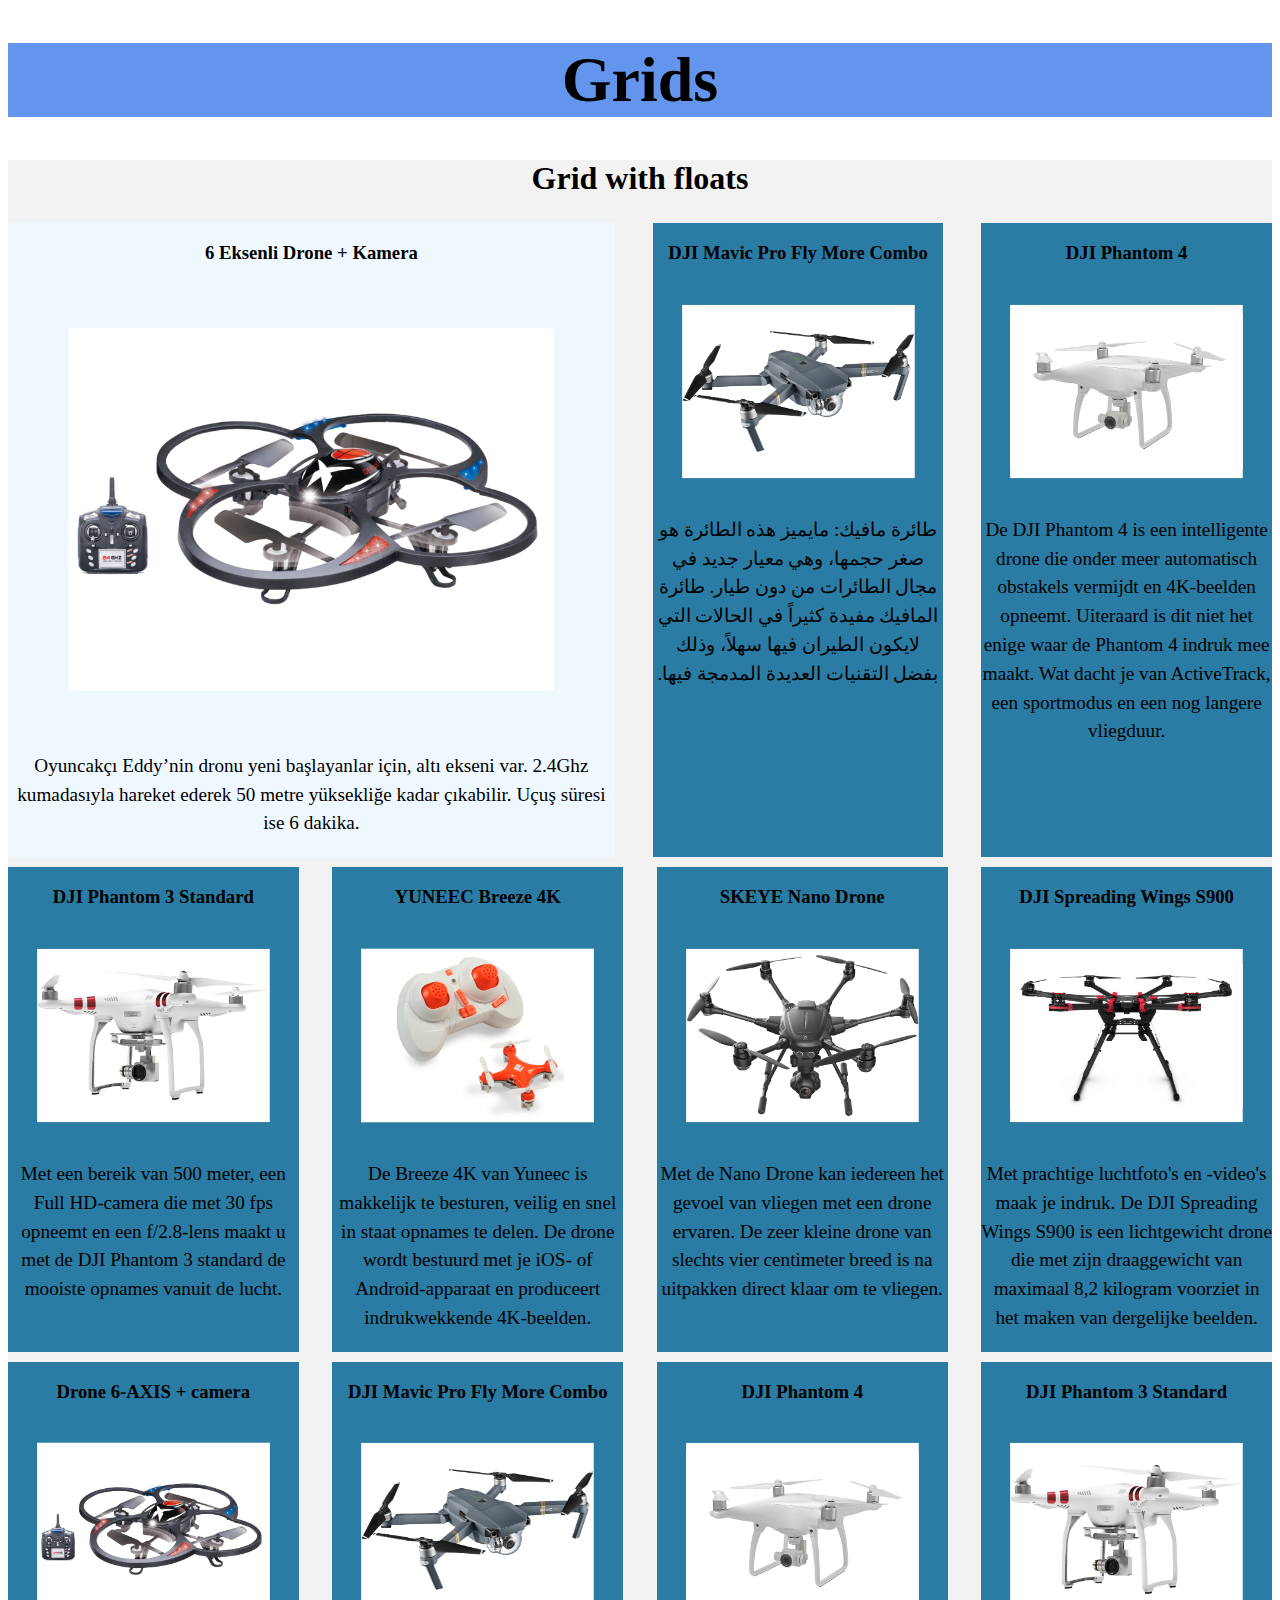
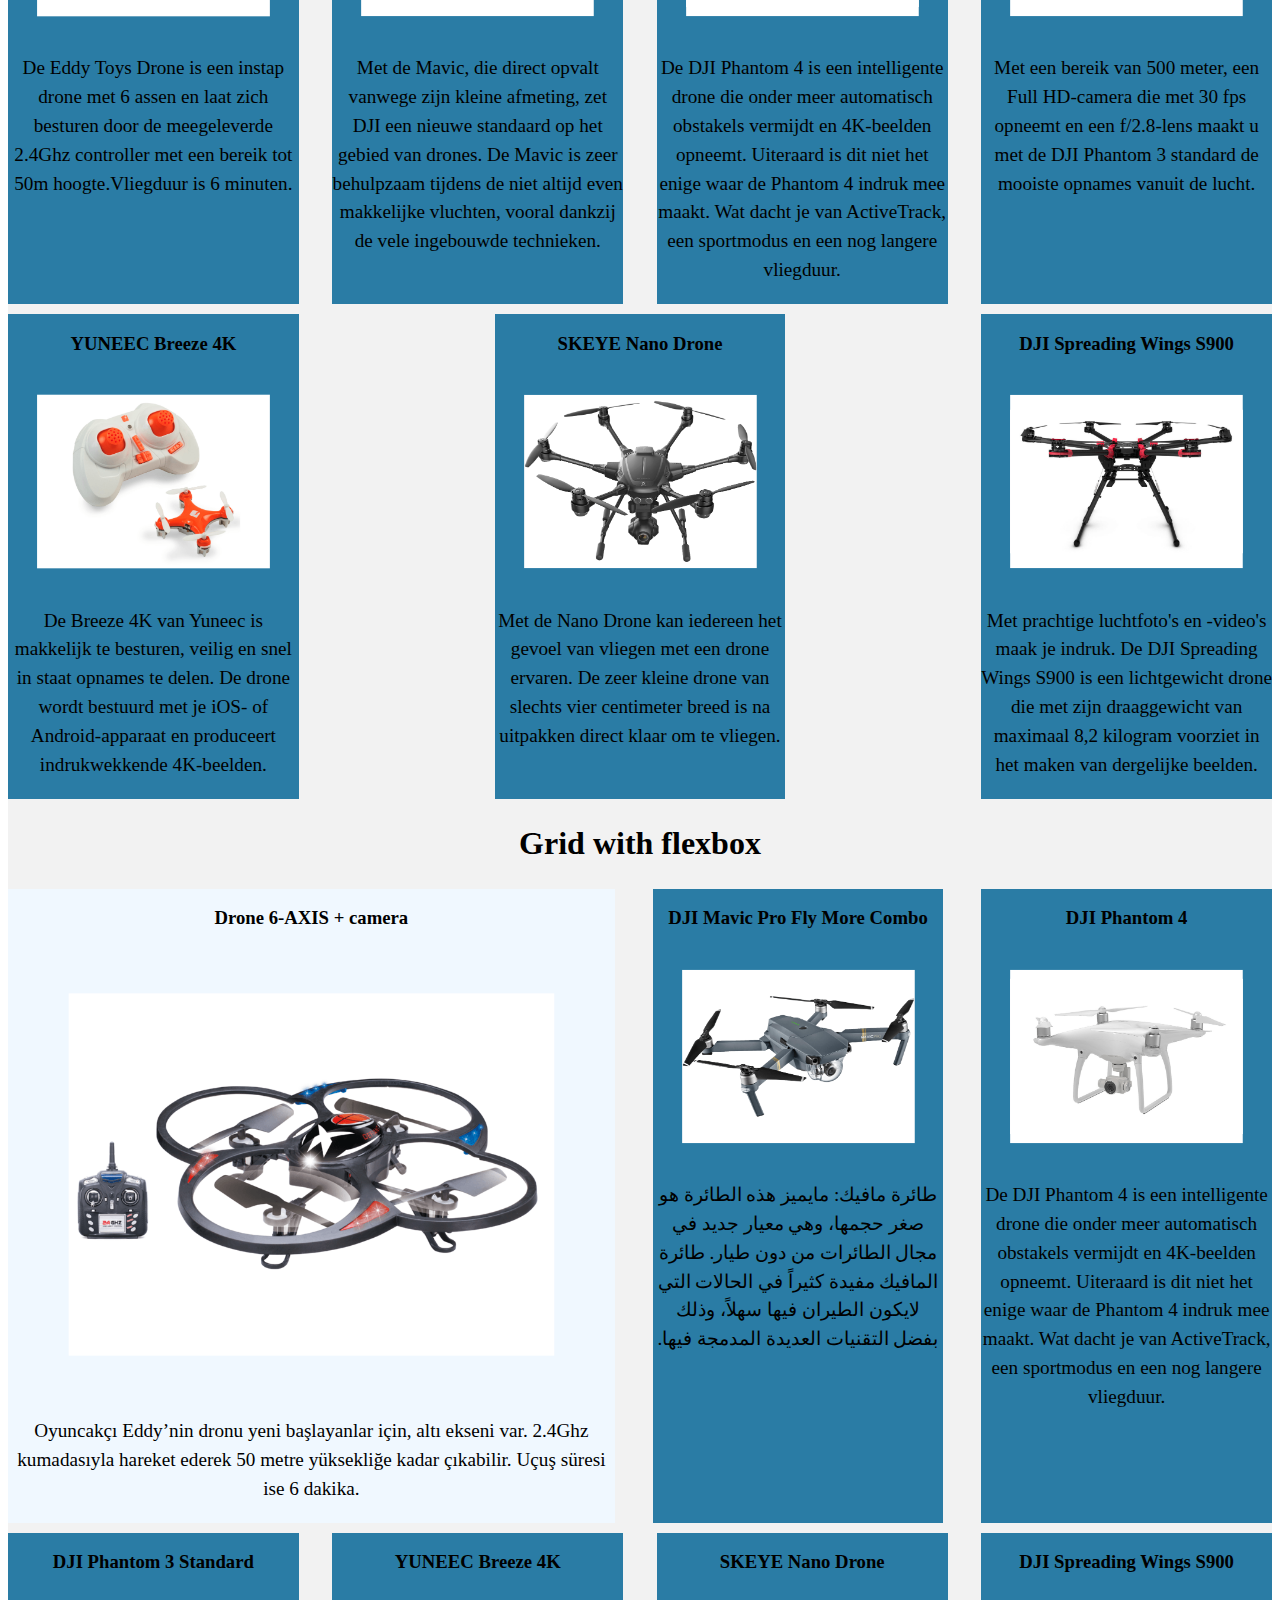
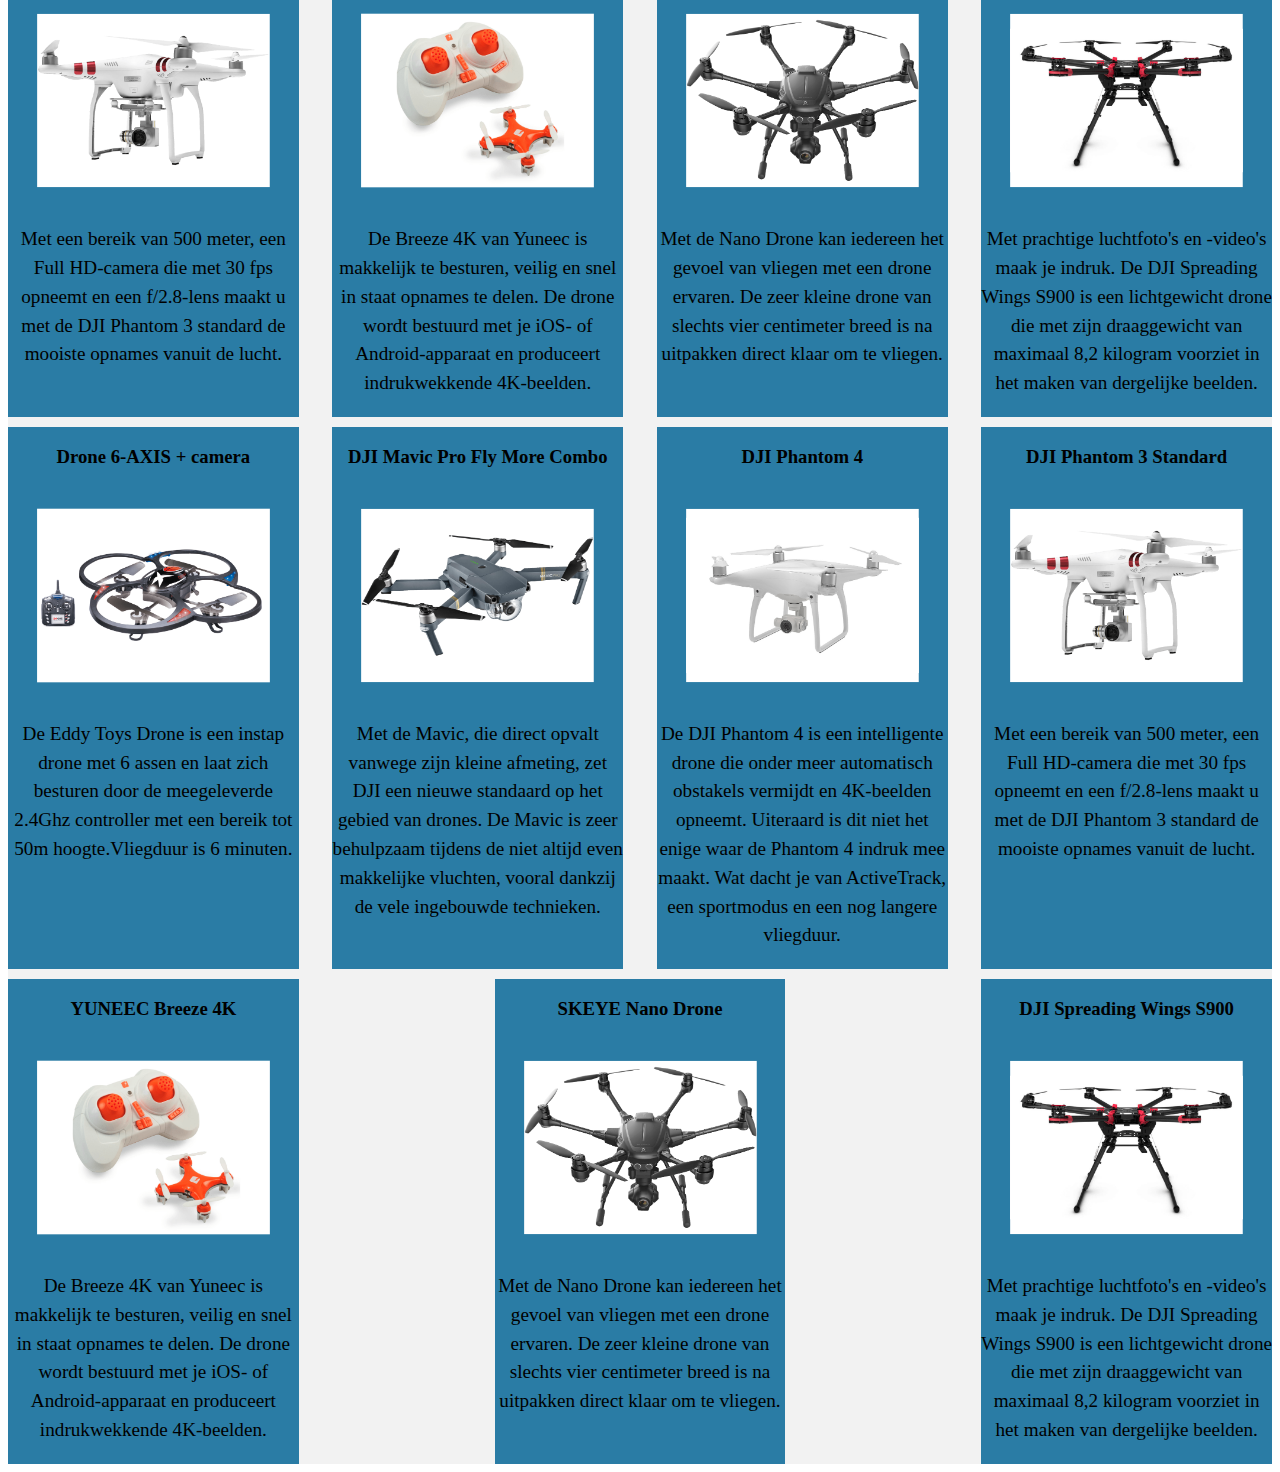
<file: week2_html_css/index.html>
<!doctype html>
<html>
    <head>
        <meta charset="utf-8">
        <meta name="viewport" content="width=device-width, initial-scale=1.0">
        <title>Grids</title>
        <link rel="stylesheet" href="style3.css">
    </head>
    <body>
        <header>
            <h1>Grids</h1>
        </header>
        <main>
            <section>
                <h2>Grid with floats</h2>
                <ul id="grid-flex">
                    <li class="grid-item">
                        <h3>6 Eksenli Drone + Kamera</h3>
                        <img src="images/drone1.png">
                        <p>Oyuncakçı Eddy’nin dronu yeni başlayanlar için, altı ekseni var. 2.4Ghz kumadasıyla hareket ederek 50 metre yüksekliğe kadar çıkabilir. Uçuş süresi ise 6 dakika.</p>
                    </li>
                    <li class="grid-item">
                        <h3>DJI Mavic Pro Fly More Combo</h3>
                        <img src="images/drone2.png">
                         <p dir="rtl">طائرة مافيك: مايميز هذه الطائرة هو صغر حجمها، وهي معيار جديد في مجال الطائرات من دون طيار. طائرة المافيك مفيدة كثيراً في الحالات التي لايكون الطيران فيها سهلاً، وذلك بفضل التقنيات العديدة المدمجة فيها.</p>
                    </li>
                    <li class="grid-item">
                        <h3>DJI Phantom 4</h3>
                        <img src="images/drone3.png">
                        <p>De DJI Phantom 4 is een intelligente drone die onder meer automatisch obstakels vermijdt en 4K-beelden opneemt. Uiteraard is dit niet het enige waar de Phantom 4 indruk mee maakt. Wat dacht je van ActiveTrack, een sportmodus en een nog langere vliegduur.</p>
                    </li>
                    <li class="grid-item">
                        <h3>DJI Phantom 3 Standard</h3>
                        <img src="images/drone4.png">
                        <p>Met een bereik van 500 meter, een Full HD-camera die met 30 fps opneemt en een f/2.8-lens maakt u met de DJI Phantom 3 standard de mooiste opnames vanuit de lucht.</p>
                    </li>
                    <li class="grid-item">
                        <h3>YUNEEC Breeze 4K</h3>
                        <img src="images/drone5.png">
                        <p>De Breeze 4K van Yuneec is makkelijk te besturen, veilig en snel in staat opnames te delen. De drone wordt bestuurd met je iOS- of Android-apparaat en produceert indrukwekkende 4K-beelden.</p>
                    </li>
                    <li class="grid-item">
                        <h3>SKEYE Nano Drone</h3>
                        <img src="images/drone6.png">
                        <p>Met de Nano Drone kan iedereen het gevoel van vliegen met een drone ervaren. De zeer kleine drone van slechts vier centimeter breed is na uitpakken direct klaar om te vliegen.</p>
                    </li>
                    <li class="grid-item">
                        <h3>DJI Spreading Wings S900</h3>
                        <img src="images/drone7.png">
                        <p>Met prachtige luchtfoto's en -video's maak je indruk. De DJI Spreading Wings S900 is een lichtgewicht drone die met zijn draaggewicht van maximaal 8,2 kilogram voorziet in het maken van dergelijke beelden.</p>
                    </li>
                    <li class="grid-item">
                        <h3>Drone 6-AXIS + camera</h3>
                        <img src="images/drone1.png">
                        <p>De Eddy Toys Drone is een instap drone met 6 assen en laat zich besturen door de meegeleverde 2.4Ghz controller met een bereik tot 50m hoogte.Vliegduur is 6 minuten.</p>
                    </li>
                    <li class="grid-item">
                        <h3>DJI Mavic Pro Fly More Combo</h3>
                        <img src="images/drone2.png">
                        <p>Met de Mavic, die direct opvalt vanwege zijn kleine afmeting, zet DJI een nieuwe standaard op het gebied van drones. De Mavic is zeer behulpzaam tijdens de niet altijd even makkelijke vluchten, vooral dankzij de vele ingebouwde technieken.</p>
                    </li>
                    <li class="grid-item">
                        <h3>DJI Phantom 4</h3>
                        <img src="images/drone3.png">
                        <p>De DJI Phantom 4 is een intelligente drone die onder meer automatisch obstakels vermijdt en 4K-beelden opneemt. Uiteraard is dit niet het enige waar de Phantom 4 indruk mee maakt. Wat dacht je van ActiveTrack, een sportmodus en een nog langere vliegduur.</p>
                    </li>
                    <li class="grid-item">
                        <h3>DJI Phantom 3 Standard</h3>
                        <img src="images/drone4.png">
                        <p>Met een bereik van 500 meter, een Full HD-camera die met 30 fps opneemt en een f/2.8-lens maakt u met de DJI Phantom 3 standard de mooiste opnames vanuit de lucht.</p>
                    </li>
                    <li class="grid-item">
                        <h3>YUNEEC Breeze 4K</h3>
                        <img src="images/drone5.png">
                        <p>De Breeze 4K van Yuneec is makkelijk te besturen, veilig en snel in staat opnames te delen. De drone wordt bestuurd met je iOS- of Android-apparaat en produceert indrukwekkende 4K-beelden.</p>
                    </li>
                    <li class="grid-item">
                        <h3>SKEYE Nano Drone</h3>
                        <img src="images/drone6.png">
                        <p>Met de Nano Drone kan iedereen het gevoel van vliegen met een drone ervaren. De zeer kleine drone van slechts vier centimeter breed is na uitpakken direct klaar om te vliegen.</p>
                    </li>
                    <li class="grid-item">
                        <h3>DJI Spreading Wings S900</h3>
                        <img src="images/drone7.png">
                        <p>Met prachtige luchtfoto's en -video's maak je indruk. De DJI Spreading Wings S900 is een lichtgewicht drone die met zijn draaggewicht van maximaal 8,2 kilogram voorziet in het maken van dergelijke beelden.</p>
                    </li>
                </ul>
                
            </section>
            <section>
                <h2>Grid with flexbox</h2>
                <ul id="grid-flex">
                    <li class="grid-item">
                        <h3>Drone 6-AXIS + camera</h3>
                        <img src="images/drone1.png">
                        <p>Oyuncakçı Eddy’nin dronu yeni başlayanlar için, altı ekseni var. 2.4Ghz kumadasıyla hareket ederek 50 metre yüksekliğe kadar çıkabilir. Uçuş süresi ise 6 dakika.</p>
                    </li>
                    <li class="grid-item">
                        <h3>DJI Mavic Pro Fly More Combo</h3>
                        <img src="images/drone2.png">
                         <p dir="rtl">طائرة مافيك: مايميز هذه الطائرة هو صغر حجمها، وهي معيار جديد في مجال الطائرات من دون طيار. طائرة المافيك مفيدة كثيراً في الحالات التي لايكون الطيران فيها سهلاً، وذلك بفضل التقنيات العديدة المدمجة فيها.</p>
                    </li>
                    <li class="grid-item">
                        <h3>DJI Phantom 4</h3>
                        <img src="images/drone3.png">
                        <p>De DJI Phantom 4 is een intelligente drone die onder meer automatisch obstakels vermijdt en 4K-beelden opneemt. Uiteraard is dit niet het enige waar de Phantom 4 indruk mee maakt. Wat dacht je van ActiveTrack, een sportmodus en een nog langere vliegduur.</p>
                    </li>
                    <li class="grid-item">
                        <h3>DJI Phantom 3 Standard</h3>
                        <img src="images/drone4.png">
                        <p>Met een bereik van 500 meter, een Full HD-camera die met 30 fps opneemt en een f/2.8-lens maakt u met de DJI Phantom 3 standard de mooiste opnames vanuit de lucht.</p>
                    </li>
                    <li class="grid-item">
                        <h3>YUNEEC Breeze 4K</h3>
                        <img src="images/drone5.png">
                        <p>De Breeze 4K van Yuneec is makkelijk te besturen, veilig en snel in staat opnames te delen. De drone wordt bestuurd met je iOS- of Android-apparaat en produceert indrukwekkende 4K-beelden.</p>
                    </li>
                    <li class="grid-item">
                        <h3>SKEYE Nano Drone</h3>
                        <img src="images/drone6.png">
                        <p>Met de Nano Drone kan iedereen het gevoel van vliegen met een drone ervaren. De zeer kleine drone van slechts vier centimeter breed is na uitpakken direct klaar om te vliegen.</p>
                    </li>
                    <li class="grid-item">
                        <h3>DJI Spreading Wings S900</h3>
                        <img src="images/drone7.png">
                        <p>Met prachtige luchtfoto's en -video's maak je indruk. De DJI Spreading Wings S900 is een lichtgewicht drone die met zijn draaggewicht van maximaal 8,2 kilogram voorziet in het maken van dergelijke beelden.</p>
                    </li>
                    <li class="grid-item">
                        <h3>Drone 6-AXIS + camera</h3>
                        <img src="images/drone1.png">
                        <p>De Eddy Toys Drone is een instap drone met 6 assen en laat zich besturen door de meegeleverde 2.4Ghz controller met een bereik tot 50m hoogte.Vliegduur is 6 minuten.</p>
                    </li>
                    <li class="grid-item">
                        <h3>DJI Mavic Pro Fly More Combo</h3>
                        <img src="images/drone2.png">
                        <p>Met de Mavic, die direct opvalt vanwege zijn kleine afmeting, zet DJI een nieuwe standaard op het gebied van drones. De Mavic is zeer behulpzaam tijdens de niet altijd even makkelijke vluchten, vooral dankzij de vele ingebouwde technieken.</p>
                    </li>
                    <li class="grid-item">
                        <h3>DJI Phantom 4</h3>
                        <img src="images/drone3.png">
                        <p>De DJI Phantom 4 is een intelligente drone die onder meer automatisch obstakels vermijdt en 4K-beelden opneemt. Uiteraard is dit niet het enige waar de Phantom 4 indruk mee maakt. Wat dacht je van ActiveTrack, een sportmodus en een nog langere vliegduur.</p>
                    </li>
                    <li class="grid-item">
                        <h3>DJI Phantom 3 Standard</h3>
                        <img src="images/drone4.png">
                        <p>Met een bereik van 500 meter, een Full HD-camera die met 30 fps opneemt en een f/2.8-lens maakt u met de DJI Phantom 3 standard de mooiste opnames vanuit de lucht.</p>
                    </li>
                    <li class="grid-item">
                        <h3>YUNEEC Breeze 4K</h3>
                        <img src="images/drone5.png">
                        <p>De Breeze 4K van Yuneec is makkelijk te besturen, veilig en snel in staat opnames te delen. De drone wordt bestuurd met je iOS- of Android-apparaat en produceert indrukwekkende 4K-beelden.</p>
                    </li>
                    <li class="grid-item">
                        <h3>SKEYE Nano Drone</h3>
                        <img src="images/drone6.png">
                        <p>Met de Nano Drone kan iedereen het gevoel van vliegen met een drone ervaren. De zeer kleine drone van slechts vier centimeter breed is na uitpakken direct klaar om te vliegen.</p>
                    </li>
                    <li class="grid-item">
                        <h3>DJI Spreading Wings S900</h3>
                        <img src="images/drone7.png">
                        <p>Met prachtige luchtfoto's en -video's maak je indruk. De DJI Spreading Wings S900 is een lichtgewicht drone die met zijn draaggewicht van maximaal 8,2 kilogram voorziet in het maken van dergelijke beelden.</p>
                    </li>
                </ul>
            </section>
        </main>
    </body>
</html>
</file>
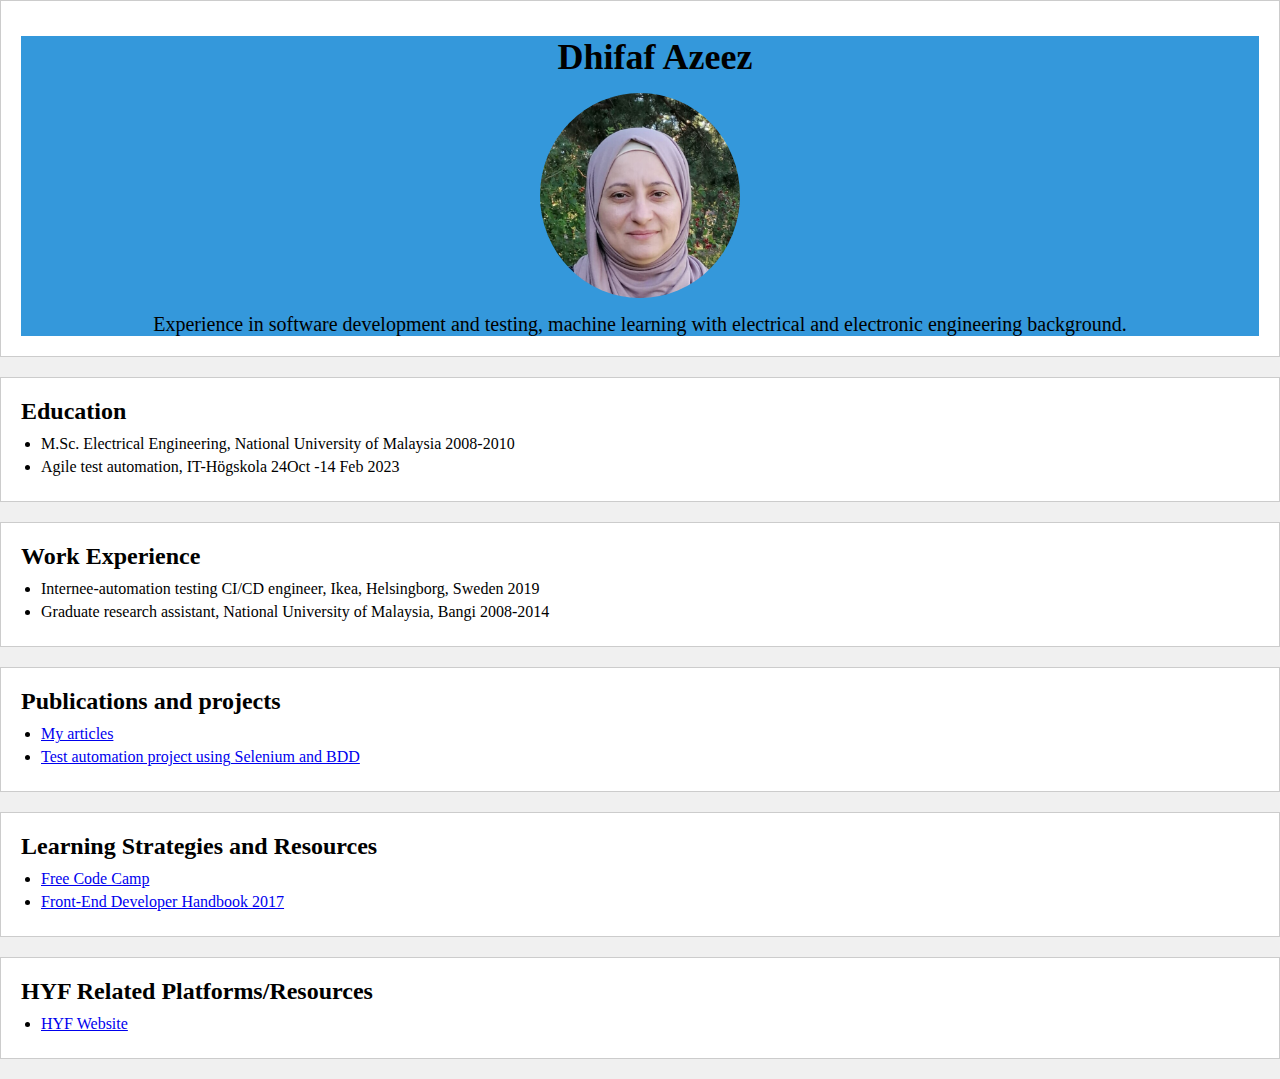
<file: html-css/week01/index.html>
<!DOCTYPE html>
<html lang="en">
<head>
    <meta charset="UTF-8">
    <meta name="viewport" content="width=device-width, initial-scale=1.0">
    <link rel="stylesheet" href="style.css">
    <title>Dhifaf's Resume</title>
</head>


<body>
    <main>
    <section>
      <div>
        <h1 >Dhifaf Azeez</h1>
         
       
        <img src="dhifaf.jpg" alt="My Photo">
        <p>Experience in software development and testing, machine learning with electrical 
                and electronic engineering background.</p>
            </div>              
    </section>    
    
        
    <section>
        <h2>Education</h2>
        <ul>
            <li>M.Sc. Electrical Engineering, National University of Malaysia	2008-2010</li>
            <li>Agile test automation, IT-Högskola 		24Oct -14 Feb 2023</li>
            
        </ul>
    </section>

    <section>
        <h2>Work Experience</h2>
        <ul>
            <li> Internee-automation testing CI/CD engineer, Ikea, Helsingborg, Sweden	    2019</li>
            <li>Graduate research assistant, National University of Malaysia, Bangi         2008-2014</li>
           
        </ul>
    </section>

    <section>
        <h2>Publications and projects</h2>
        <ul>
            <li><a href="https://scholar.google.co.uk/citations?user=aa-W1KMAAAAJ&hl=en">My articles</a></li>
            <li><a href="https://github.com/dhkad/ATA">Test automation project using Selenium and BDD</a></li>
            
        </ul>
    </section>

    <section>
        <h2>Learning Strategies and Resources</h2>
        <ul>
            <li><a  href="//www.freecodecamp.org/Dhifaf" aria-label="Free Code Camp">Free Code Camp</a></li>
            <li> <a href="//frontendmasters.com/guides/front-end-handbook/2017/" aria-label="Front-End Developer Handbook">Front-End Developer Handbook 2017</a></li>
            
        </ul>
    </section>

    <section>
        <h2>HYF Related Platforms/Resources</h2>
        <ul>
            <li><a href="https://github.com/foocoding/HTML-CSS/blob/master/Week1/MAKEME.md">HYF Website</a></li>
        </ul>
    </section>
</main>
</body>

</html>
</file>
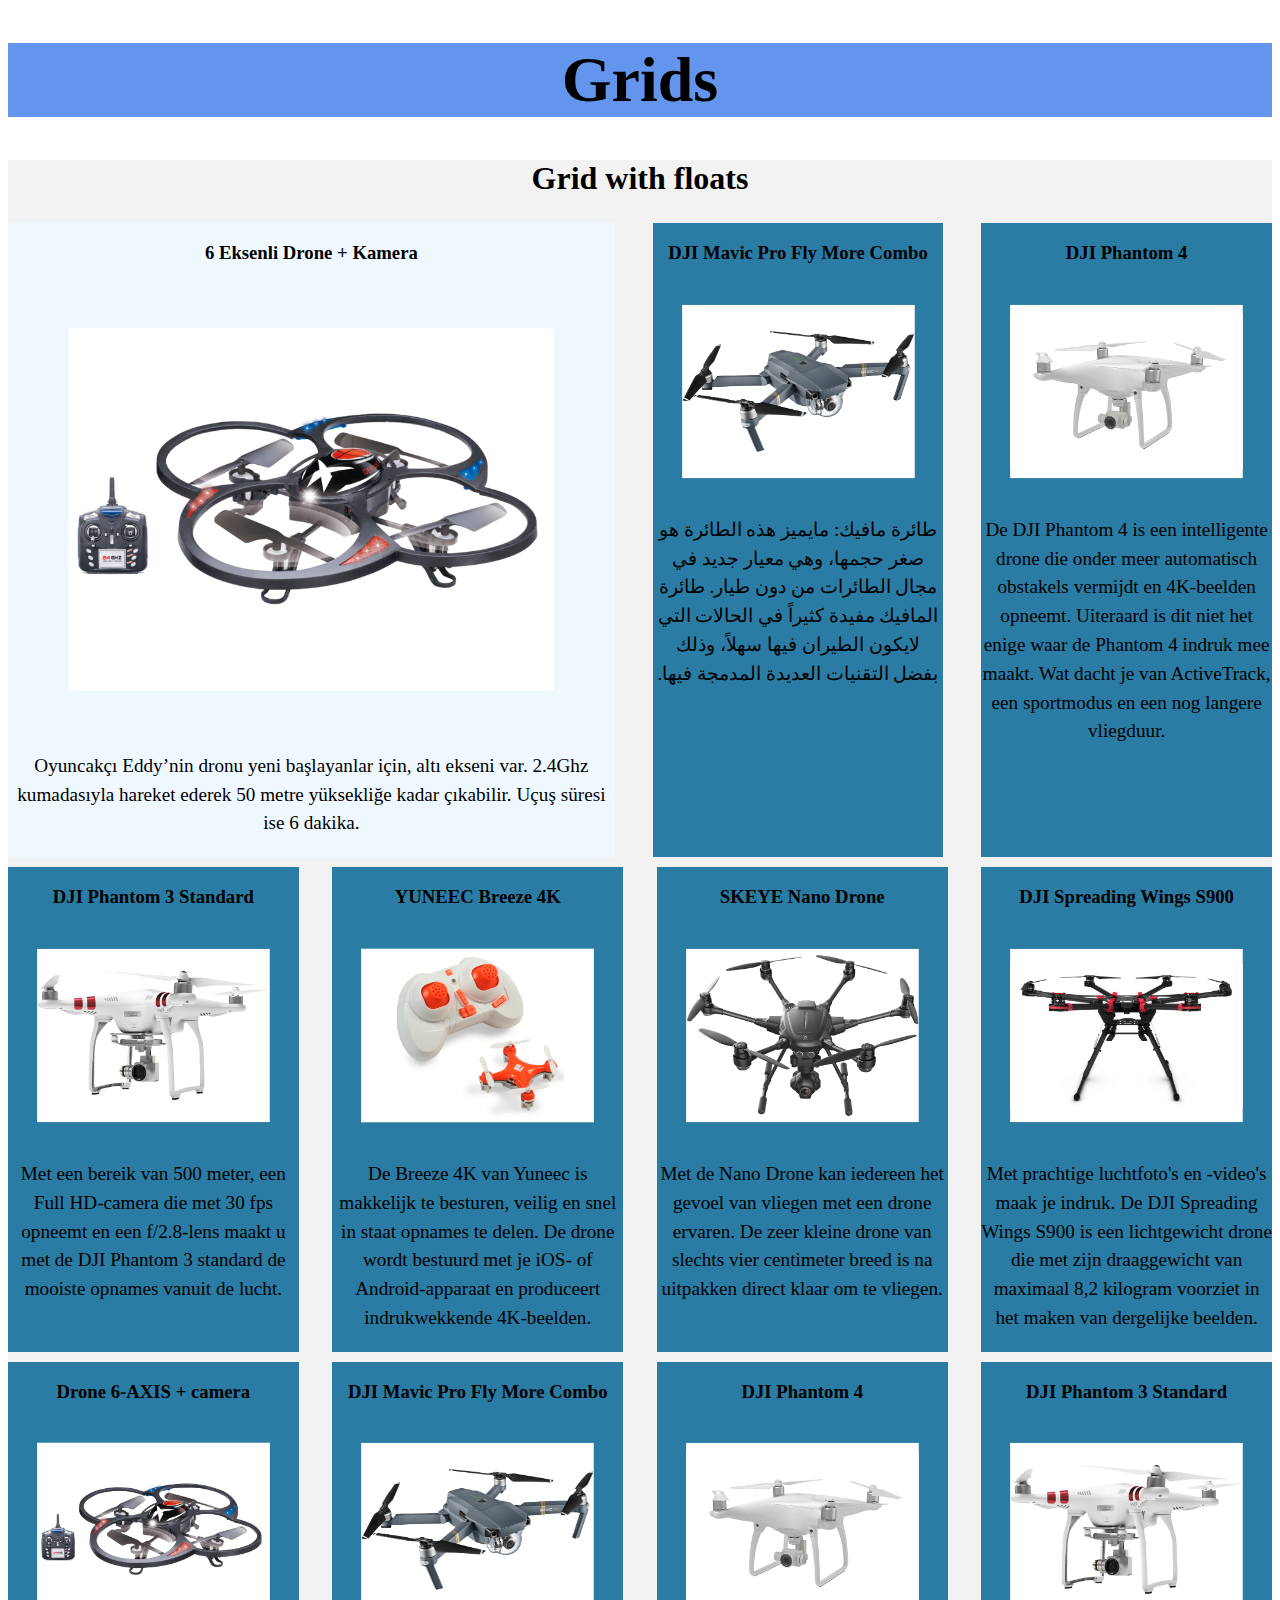
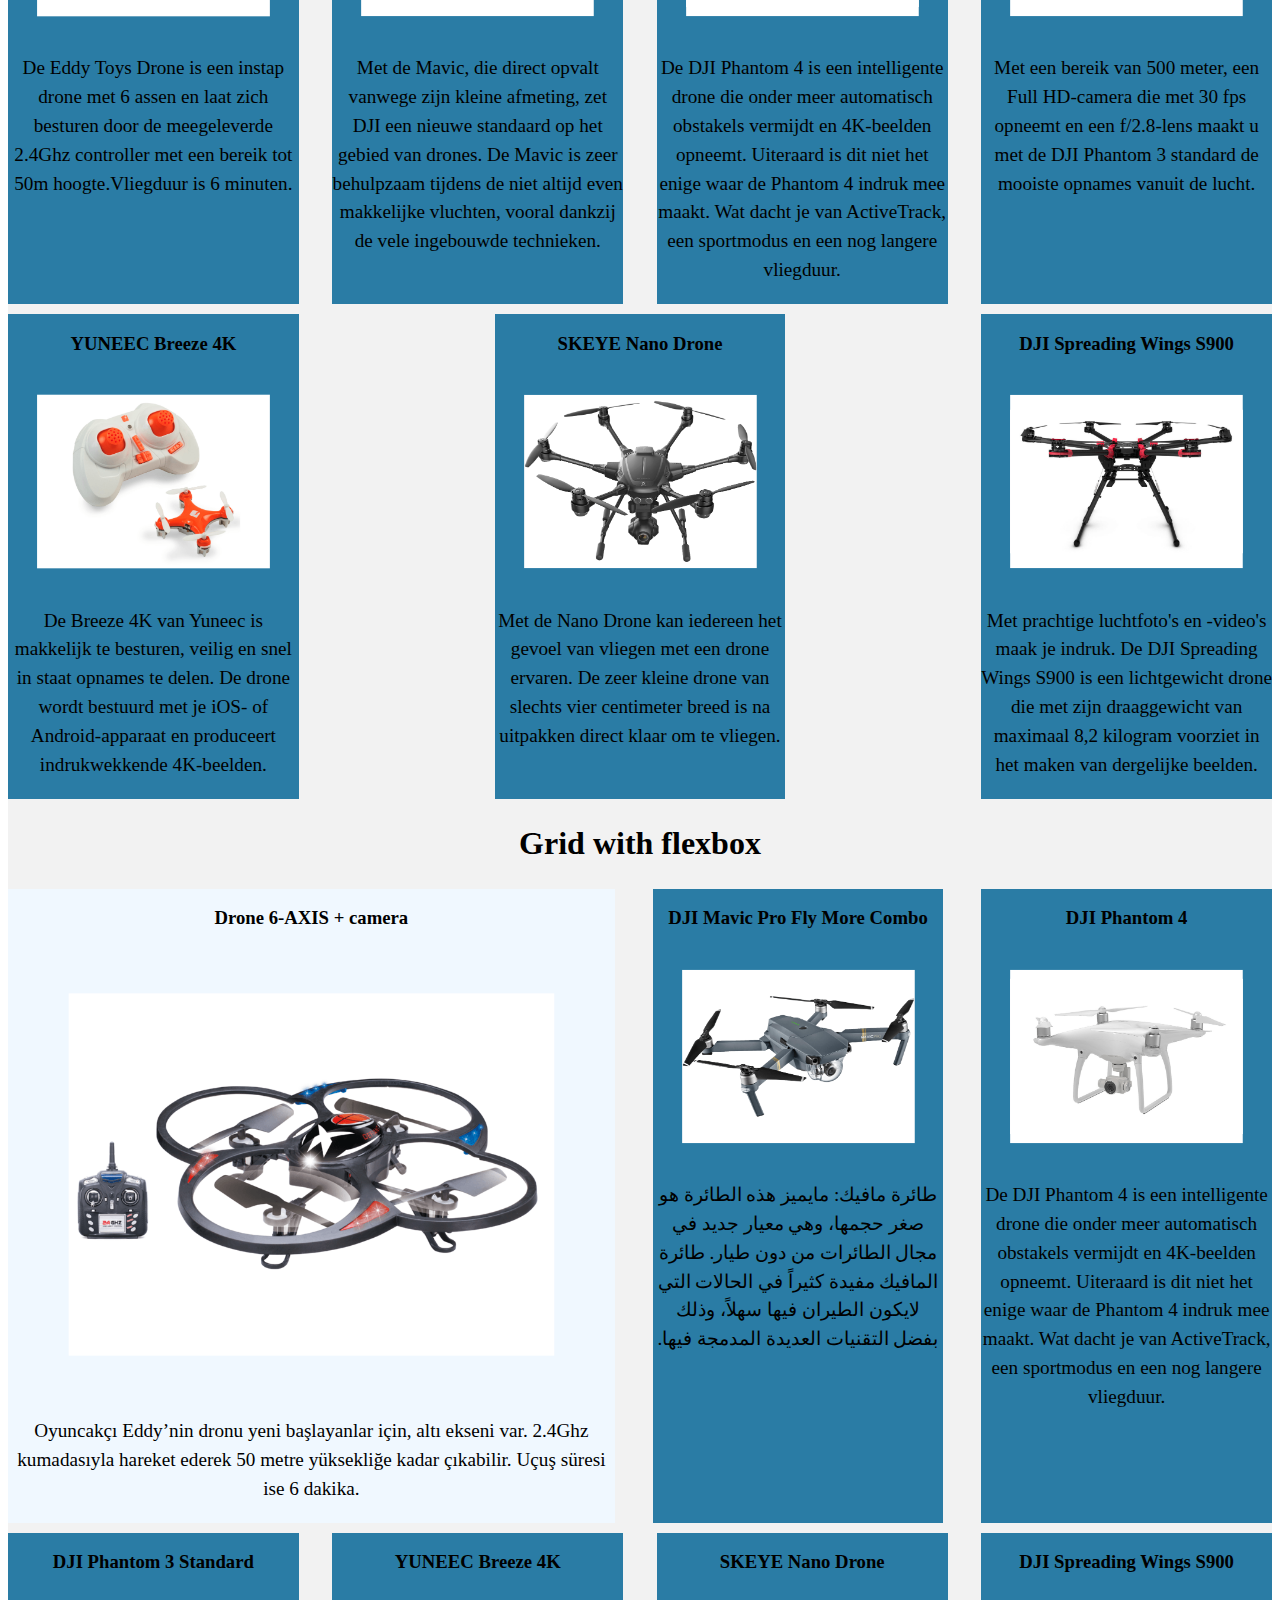
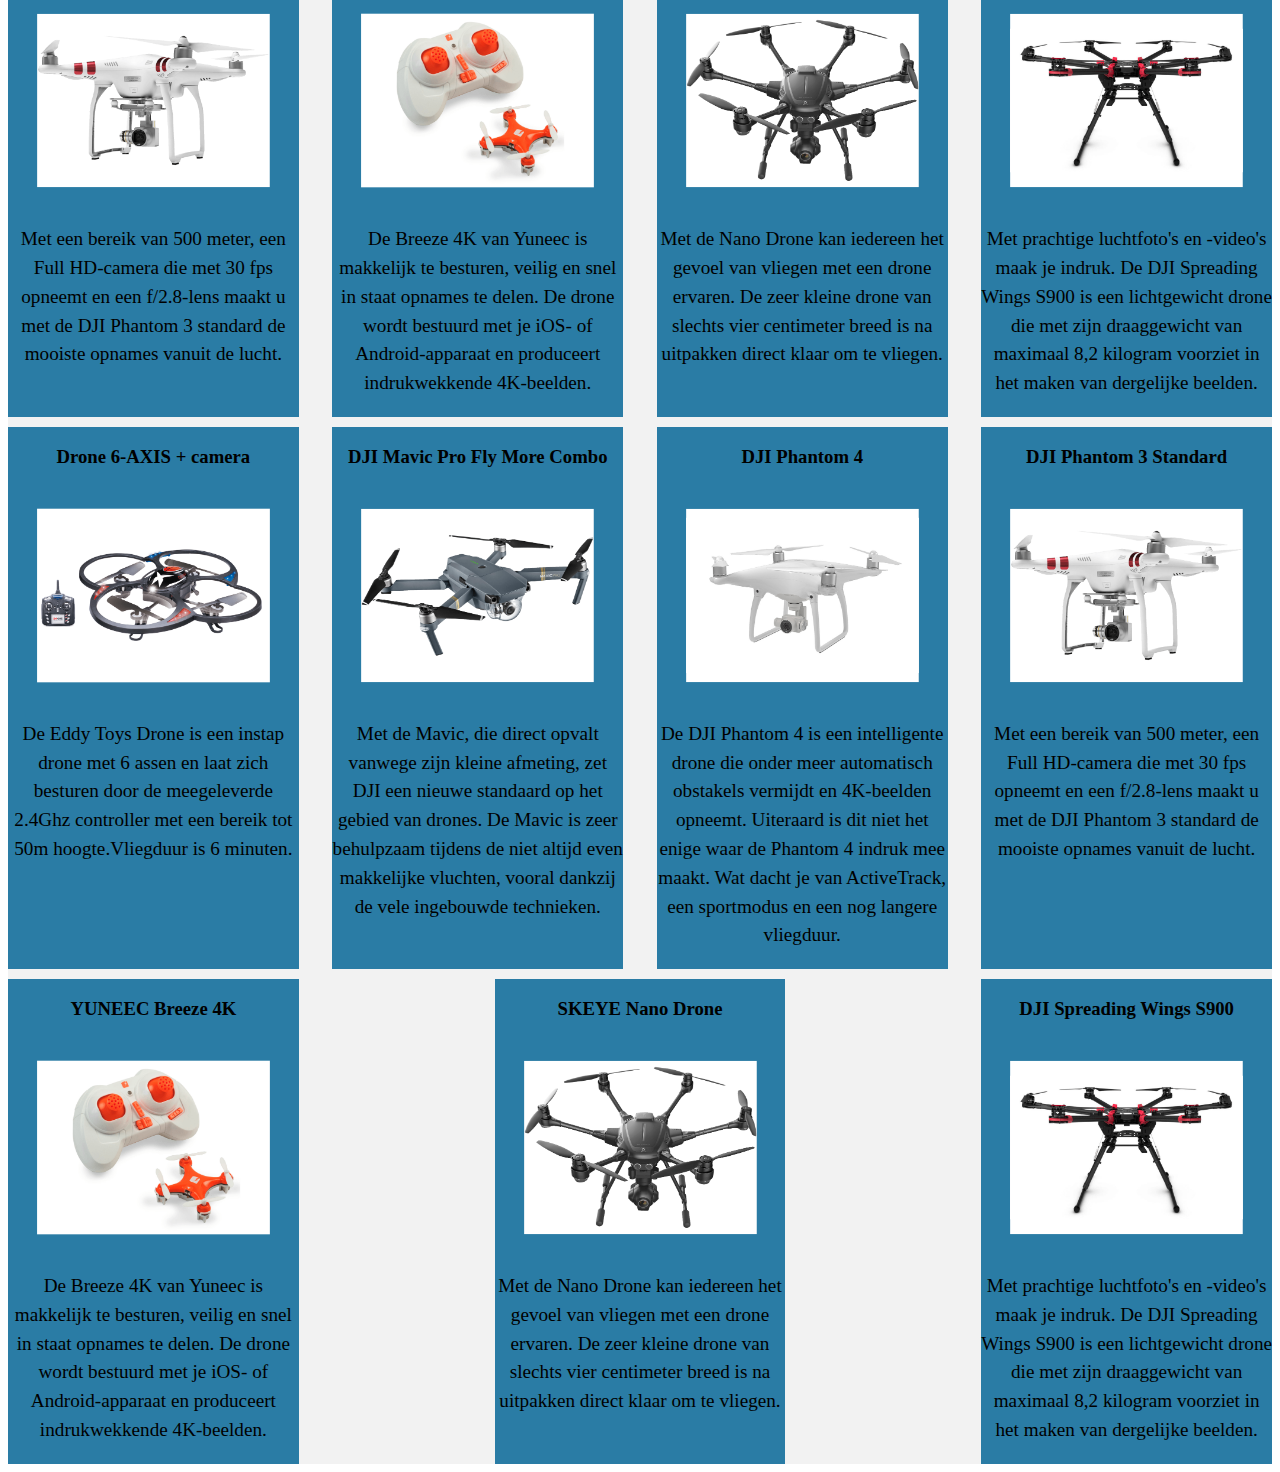
<file: html-css/week02/index.html>
<!doctype html>
<html>
    <head>
        <meta charset="utf-8">
        <meta name="viewport" content="width=device-width, initial-scale=1.0">
        <title>Grids</title>
        <link rel="stylesheet" href="./style3.css">
    </head>
    <body>
        <header>
            <h1>Grids</h1>
        </header>
        <main>
            <section>
                <h2>Grid with floats</h2>
                <ul id="grid-flex">
                    <li class="grid-item">
                        <h3>6 Eksenli Drone + Kamera</h3>
                        <img src="images/drone1.png">
                        <p>Oyuncakçı Eddy’nin dronu yeni başlayanlar için, altı ekseni var. 2.4Ghz kumadasıyla hareket ederek 50 metre yüksekliğe kadar çıkabilir. Uçuş süresi ise 6 dakika.</p>
                    </li>
                    <li class="grid-item">
                        <h3>DJI Mavic Pro Fly More Combo</h3>
                        <img src="images/drone2.png">
                         <p dir="rtl">طائرة مافيك: مايميز هذه الطائرة هو صغر حجمها، وهي معيار جديد في مجال الطائرات من دون طيار. طائرة المافيك مفيدة كثيراً في الحالات التي لايكون الطيران فيها سهلاً، وذلك بفضل التقنيات العديدة المدمجة فيها.</p>
                    </li>
                    <li class="grid-item">
                        <h3>DJI Phantom 4</h3>
                        <img src="images/drone3.png">
                        <p>De DJI Phantom 4 is een intelligente drone die onder meer automatisch obstakels vermijdt en 4K-beelden opneemt. Uiteraard is dit niet het enige waar de Phantom 4 indruk mee maakt. Wat dacht je van ActiveTrack, een sportmodus en een nog langere vliegduur.</p>
                    </li>
                    <li class="grid-item">
                        <h3>DJI Phantom 3 Standard</h3>
                        <img src="images/drone4.png">
                        <p>Met een bereik van 500 meter, een Full HD-camera die met 30 fps opneemt en een f/2.8-lens maakt u met de DJI Phantom 3 standard de mooiste opnames vanuit de lucht.</p>
                    </li>
                    <li class="grid-item">
                        <h3>YUNEEC Breeze 4K</h3>
                        <img src="images/drone5.png">
                        <p>De Breeze 4K van Yuneec is makkelijk te besturen, veilig en snel in staat opnames te delen. De drone wordt bestuurd met je iOS- of Android-apparaat en produceert indrukwekkende 4K-beelden.</p>
                    </li>
                    <li class="grid-item">
                        <h3>SKEYE Nano Drone</h3>
                        <img src="images/drone6.png">
                        <p>Met de Nano Drone kan iedereen het gevoel van vliegen met een drone ervaren. De zeer kleine drone van slechts vier centimeter breed is na uitpakken direct klaar om te vliegen.</p>
                    </li>
                    <li class="grid-item">
                        <h3>DJI Spreading Wings S900</h3>
                        <img src="images/drone7.png">
                        <p>Met prachtige luchtfoto's en -video's maak je indruk. De DJI Spreading Wings S900 is een lichtgewicht drone die met zijn draaggewicht van maximaal 8,2 kilogram voorziet in het maken van dergelijke beelden.</p>
                    </li>
                    <li class="grid-item">
                        <h3>Drone 6-AXIS + camera</h3>
                        <img src="images/drone1.png">
                        <p>De Eddy Toys Drone is een instap drone met 6 assen en laat zich besturen door de meegeleverde 2.4Ghz controller met een bereik tot 50m hoogte.Vliegduur is 6 minuten.</p>
                    </li>
                    <li class="grid-item">
                        <h3>DJI Mavic Pro Fly More Combo</h3>
                        <img src="images/drone2.png">
                        <p>Met de Mavic, die direct opvalt vanwege zijn kleine afmeting, zet DJI een nieuwe standaard op het gebied van drones. De Mavic is zeer behulpzaam tijdens de niet altijd even makkelijke vluchten, vooral dankzij de vele ingebouwde technieken.</p>
                    </li>
                    <li class="grid-item">
                        <h3>DJI Phantom 4</h3>
                        <img src="images/drone3.png">
                        <p>De DJI Phantom 4 is een intelligente drone die onder meer automatisch obstakels vermijdt en 4K-beelden opneemt. Uiteraard is dit niet het enige waar de Phantom 4 indruk mee maakt. Wat dacht je van ActiveTrack, een sportmodus en een nog langere vliegduur.</p>
                    </li>
                    <li class="grid-item">
                        <h3>DJI Phantom 3 Standard</h3>
                        <img src="images/drone4.png">
                        <p>Met een bereik van 500 meter, een Full HD-camera die met 30 fps opneemt en een f/2.8-lens maakt u met de DJI Phantom 3 standard de mooiste opnames vanuit de lucht.</p>
                    </li>
                    <li class="grid-item">
                        <h3>YUNEEC Breeze 4K</h3>
                        <img src="images/drone5.png">
                        <p>De Breeze 4K van Yuneec is makkelijk te besturen, veilig en snel in staat opnames te delen. De drone wordt bestuurd met je iOS- of Android-apparaat en produceert indrukwekkende 4K-beelden.</p>
                    </li>
                    <li class="grid-item">
                        <h3>SKEYE Nano Drone</h3>
                        <img src="images/drone6.png">
                        <p>Met de Nano Drone kan iedereen het gevoel van vliegen met een drone ervaren. De zeer kleine drone van slechts vier centimeter breed is na uitpakken direct klaar om te vliegen.</p>
                    </li>
                    <li class="grid-item">
                        <h3>DJI Spreading Wings S900</h3>
                        <img src="images/drone7.png">
                        <p>Met prachtige luchtfoto's en -video's maak je indruk. De DJI Spreading Wings S900 is een lichtgewicht drone die met zijn draaggewicht van maximaal 8,2 kilogram voorziet in het maken van dergelijke beelden.</p>
                    </li>
                </ul>
                
            </section>
            <section>
                <h2>Grid with flexbox</h2>
                <ul id="grid-flex">
                    <li class="grid-item">
                        <h3>Drone 6-AXIS + camera</h3>
                        <img src="images/drone1.png">
                        <p>Oyuncakçı Eddy’nin dronu yeni başlayanlar için, altı ekseni var. 2.4Ghz kumadasıyla hareket ederek 50 metre yüksekliğe kadar çıkabilir. Uçuş süresi ise 6 dakika.</p>
                    </li>
                    <li class="grid-item">
                        <h3>DJI Mavic Pro Fly More Combo</h3>
                        <img src="images/drone2.png">
                         <p dir="rtl">طائرة مافيك: مايميز هذه الطائرة هو صغر حجمها، وهي معيار جديد في مجال الطائرات من دون طيار. طائرة المافيك مفيدة كثيراً في الحالات التي لايكون الطيران فيها سهلاً، وذلك بفضل التقنيات العديدة المدمجة فيها.</p>
                    </li>
                    <li class="grid-item">
                        <h3>DJI Phantom 4</h3>
                        <img src="images/drone3.png">
                        <p>De DJI Phantom 4 is een intelligente drone die onder meer automatisch obstakels vermijdt en 4K-beelden opneemt. Uiteraard is dit niet het enige waar de Phantom 4 indruk mee maakt. Wat dacht je van ActiveTrack, een sportmodus en een nog langere vliegduur.</p>
                    </li>
                    <li class="grid-item">
                        <h3>DJI Phantom 3 Standard</h3>
                        <img src="images/drone4.png">
                        <p>Met een bereik van 500 meter, een Full HD-camera die met 30 fps opneemt en een f/2.8-lens maakt u met de DJI Phantom 3 standard de mooiste opnames vanuit de lucht.</p>
                    </li>
                    <li class="grid-item">
                        <h3>YUNEEC Breeze 4K</h3>
                        <img src="images/drone5.png">
                        <p>De Breeze 4K van Yuneec is makkelijk te besturen, veilig en snel in staat opnames te delen. De drone wordt bestuurd met je iOS- of Android-apparaat en produceert indrukwekkende 4K-beelden.</p>
                    </li>
                    <li class="grid-item">
                        <h3>SKEYE Nano Drone</h3>
                        <img src="images/drone6.png">
                        <p>Met de Nano Drone kan iedereen het gevoel van vliegen met een drone ervaren. De zeer kleine drone van slechts vier centimeter breed is na uitpakken direct klaar om te vliegen.</p>
                    </li>
                    <li class="grid-item">
                        <h3>DJI Spreading Wings S900</h3>
                        <img src="images/drone7.png">
                        <p>Met prachtige luchtfoto's en -video's maak je indruk. De DJI Spreading Wings S900 is een lichtgewicht drone die met zijn draaggewicht van maximaal 8,2 kilogram voorziet in het maken van dergelijke beelden.</p>
                    </li>
                    <li class="grid-item">
                        <h3>Drone 6-AXIS + camera</h3>
                        <img src="images/drone1.png">
                        <p>De Eddy Toys Drone is een instap drone met 6 assen en laat zich besturen door de meegeleverde 2.4Ghz controller met een bereik tot 50m hoogte.Vliegduur is 6 minuten.</p>
                    </li>
                    <li class="grid-item">
                        <h3>DJI Mavic Pro Fly More Combo</h3>
                        <img src="images/drone2.png">
                        <p>Met de Mavic, die direct opvalt vanwege zijn kleine afmeting, zet DJI een nieuwe standaard op het gebied van drones. De Mavic is zeer behulpzaam tijdens de niet altijd even makkelijke vluchten, vooral dankzij de vele ingebouwde technieken.</p>
                    </li>
                    <li class="grid-item">
                        <h3>DJI Phantom 4</h3>
                        <img src="images/drone3.png">
                        <p>De DJI Phantom 4 is een intelligente drone die onder meer automatisch obstakels vermijdt en 4K-beelden opneemt. Uiteraard is dit niet het enige waar de Phantom 4 indruk mee maakt. Wat dacht je van ActiveTrack, een sportmodus en een nog langere vliegduur.</p>
                    </li>
                    <li class="grid-item">
                        <h3>DJI Phantom 3 Standard</h3>
                        <img src="images/drone4.png">
                        <p>Met een bereik van 500 meter, een Full HD-camera die met 30 fps opneemt en een f/2.8-lens maakt u met de DJI Phantom 3 standard de mooiste opnames vanuit de lucht.</p>
                    </li>
                    <li class="grid-item">
                        <h3>YUNEEC Breeze 4K</h3>
                        <img src="images/drone5.png">
                        <p>De Breeze 4K van Yuneec is makkelijk te besturen, veilig en snel in staat opnames te delen. De drone wordt bestuurd met je iOS- of Android-apparaat en produceert indrukwekkende 4K-beelden.</p>
                    </li>
                    <li class="grid-item">
                        <h3>SKEYE Nano Drone</h3>
                        <img src="images/drone6.png">
                        <p>Met de Nano Drone kan iedereen het gevoel van vliegen met een drone ervaren. De zeer kleine drone van slechts vier centimeter breed is na uitpakken direct klaar om te vliegen.</p>
                    </li>
                    <li class="grid-item">
                        <h3>DJI Spreading Wings S900</h3>
                        <img src="images/drone7.png">
                        <p>Met prachtige luchtfoto's en -video's maak je indruk. De DJI Spreading Wings S900 is een lichtgewicht drone die met zijn draaggewicht van maximaal 8,2 kilogram voorziet in het maken van dergelijke beelden.</p>
                    </li>
                </ul>
            </section>
        </main>
    </body>
</html>
</file>
<file: week2_html_css/style3.css>
ul{
  padding: 0;
  margin: 0;
  list-style: none;


}

main{
    
    flex-direction: column;
    background-color: #f2f2f2;
    margin: 0;
    padding: 10 px;
    
}

#grid-flex {
    display: flex;
    flex-wrap: wrap;
    gap: 10px;
    justify-content: space-between;
  }

  #grid-flex .grid-item {
    flex-basis: 46%;
    background-color: rgb(42, 124, 165);
    text-align: center;
    
     }

.grid-item img {
    max-width: 100%;
    display: block;
    margin: auto;
    object-fit: cover;
    background-color: white;
    transform: scale(0.8);
  }
  
  .grid-item img:hover {
    transform: scale(1);
  }

  /* Style for the first item */
  #grid-flex .grid-item:nth-child(1) {
    flex-basis: 99%;
    background-color: rgb(42, 52, 165);
  }
  

  h1{
    text-align: center;
    font-size: 4rem;
    background-color: cornflowerblue;
    
  }

 h2{
    text-align: center;
    font-size: 2rem;
        
  }

  p {
    font-family: inherit;
    font-size: 1.2rem;
    line-height: 1.5;
    margin-top: 1rem;
  }

  /* Styling for tabet */
  @media screen and (min-width: 481px) and (max-width: 768px) {
    #grid-flex .grid-item {
        flex-basis: 28%;
        justify-content: space-between
    }

    #grid-flex .grid-item:nth-child(1) {
      flex-basis: 48%;
      background-color: aliceblue;
    }

    #grid-flex .grid-item:nth-child(2) {
      flex-basis: 48%;
      background-color: aliceblue;
    }
   
  }

  /*Styling for desktop*/
  @media screen and (min-width: 1024px) {
    #grid-flex {
        flex-basis: 40%;
        justify-content: space-between
    }

    #grid-flex .grid-item {
      flex-basis: 23%;
    }
    
    #grid-flex .grid-item:nth-child(1) {
      flex-basis: 48%;
      background-color: aliceblue;
    }
  }
</file>
<file: html-css/week01/style.css>
body, h1, h2, p, ul {
    margin: 0;
    padding: 0;
}

body {
    font-family: Arial, sans-serif;
    background-color: #f0f0f0;
}


img {
  display: block;
  margin-left: auto;
  margin-right: auto;
  max-width: 200px;
  border-radius: 50%;
  width: 50%;
  margin-bottom: 15px;
}

h1 {
    font-size: 36px;
    text-align: center;
    margin: 2.25%;
    width: 100%;
    margin: 15px;
    font-family: Calibri (Body);

}


p {
    text-align:center;
    margin-left:0px;
    text-size-adjust: 30;
    font-size: 20px;
    font-family: Calibri;

}


section {
    background-color: #fff;
    border: 1px solid #ccc;
    padding: 20px;
    margin-bottom: 20px;
    font-family: Calibri;

}

div {
    background:#3498db;
      }

h2 {
    font-size: 24px;
    margin-bottom: 10px;
}

ul {
    list-style-type: disc;
    margin-left: 20px;
    font-family: Calibri;

}

li {
    margin: 5px 0;
    font-family: Calibri;

}
a:unvisited {
    color: rgb(28, 153, 225);
    background-color: transparent;
    text-decoration: none;
  }
  
  a:visited {
    color: rgb(236, 15, 15);
    background-color: transparent;
    text-decoration: none;
  }
  
  a:hover {
    color: rgb(22, 78, 25);
    background-color: transparent;
    text-decoration: underline;
  }
  
  a:active {
    color: rgb(206, 249, 13);
    background-color: transparent;
    text-decoration: underline;
  }
</file>
<file: html-css/week02/style3.css>
ul{
  padding: 0;
  margin: 0;
  list-style: none;


}

main{
    
    flex-direction: column;
    background-color: #f2f2f2;
    margin: 0;
    padding: 10 px;
    
}

#grid-flex {
    display: flex;
    flex-wrap: wrap;
    gap: 10px;
    justify-content: space-between;
  }

  #grid-flex .grid-item {
    flex-basis: 46%;
    background-color: rgb(42, 124, 165);
    text-align: center;
    
     }

.grid-item img {
    max-width: 100%;
    display: block;
    margin: auto;
    object-fit: cover;
    background-color: white;
    transform: scale(0.8);
  }
  
  .grid-item img:hover {
    transform: scale(1);
  }

  /* Style for the first item */
  #grid-flex .grid-item:nth-child(1) {
    flex-basis: 99%;
    background-color: rgb(42, 52, 165);
  }
  

  h1{
    text-align: center;
    font-size: 4rem;
    background-color: cornflowerblue;
    
  }

 h2{
    text-align: center;
    font-size: 2rem;
        
  }

  p {
    font-family: inherit;
    font-size: 1.2rem;
    line-height: 1.5;
    margin-top: 1rem;
  }

  /* Styling for tabet */
  @media screen and (min-width: 481px) and (max-width: 768px) {
    #grid-flex .grid-item {
        flex-basis: 28%;
        justify-content: space-between
    }

    #grid-flex .grid-item:nth-child(1) {
      flex-basis: 48%;
      background-color: aliceblue;
    }

    #grid-flex .grid-item:nth-child(2) {
      flex-basis: 48%;
      background-color: aliceblue;
    }
   
  }

  /*Styling for desktop*/
  @media screen and (min-width: 1024px) {
    #grid-flex {
        flex-basis: 40%;
        justify-content: space-between
    }

    #grid-flex .grid-item {
      flex-basis: 23%;
    }
    
    #grid-flex .grid-item:nth-child(1) {
      flex-basis: 48%;
      background-color: aliceblue;
    }
  }
</file>
